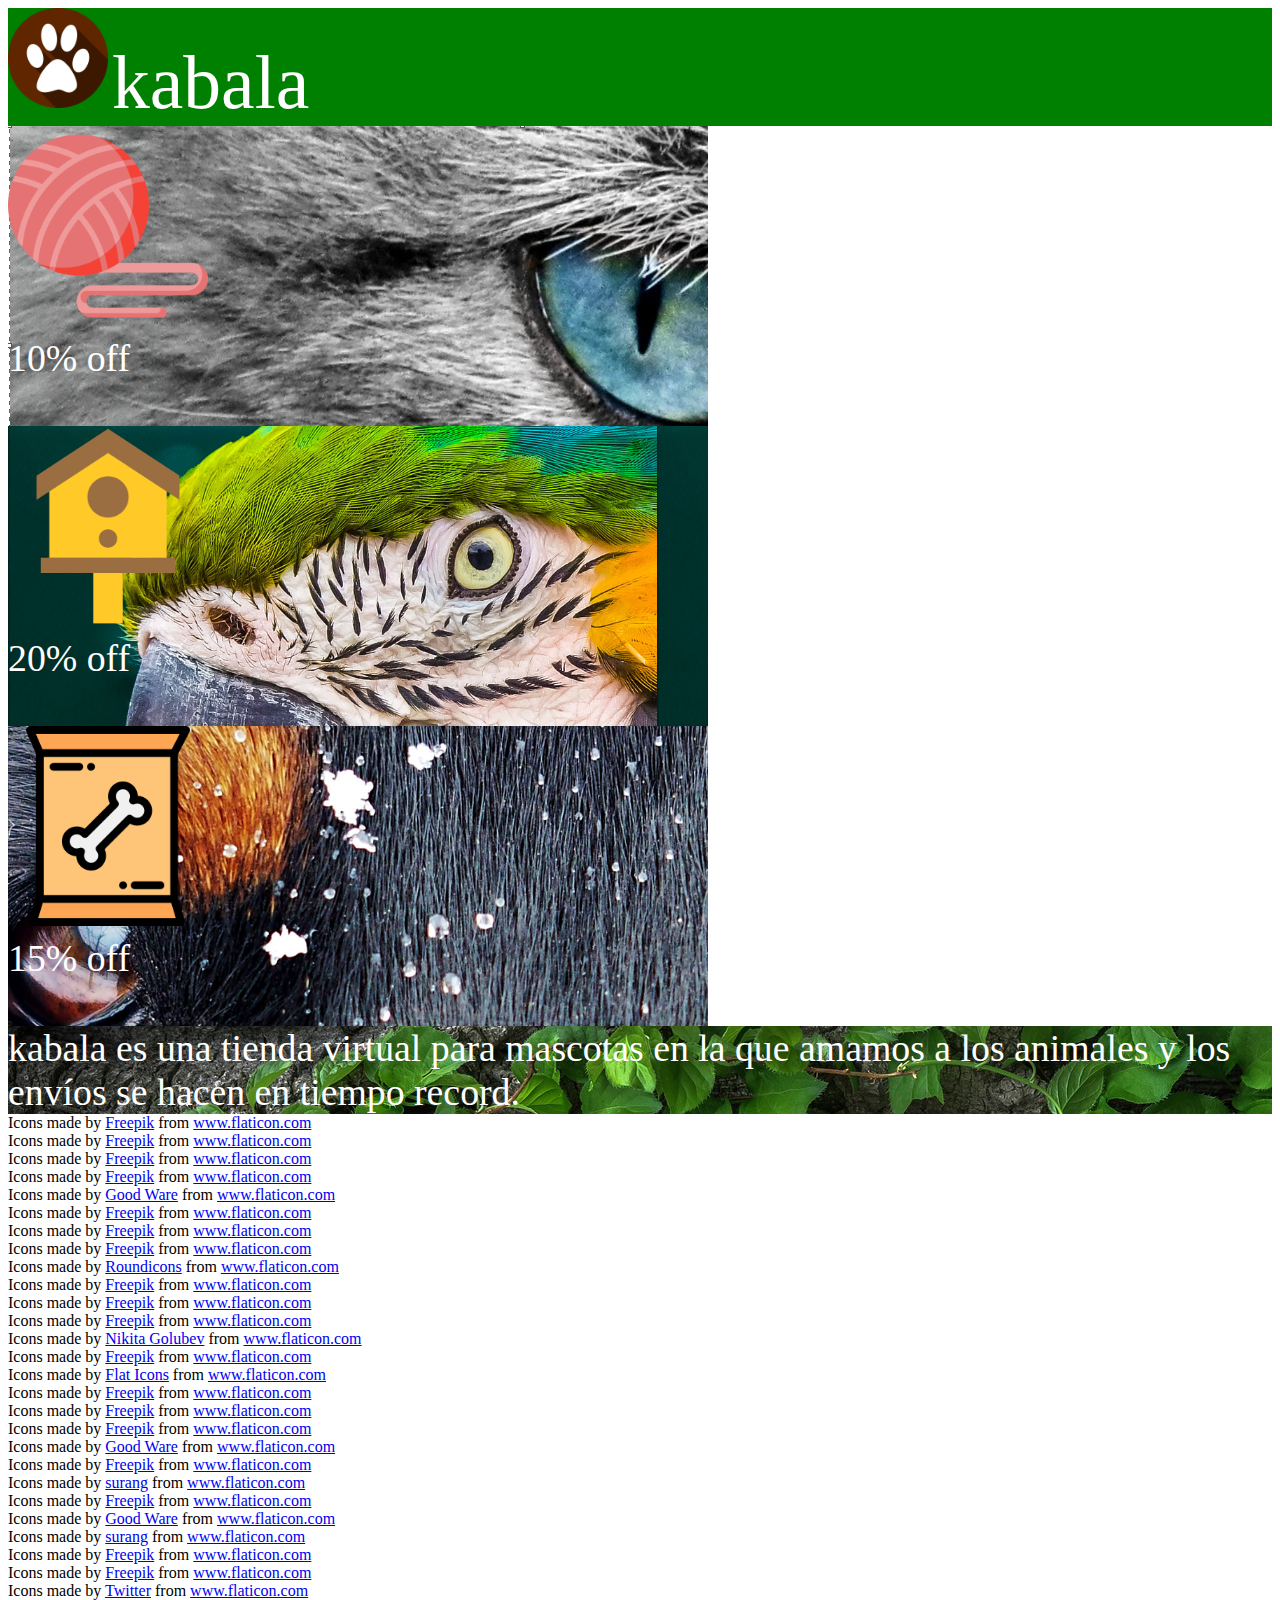
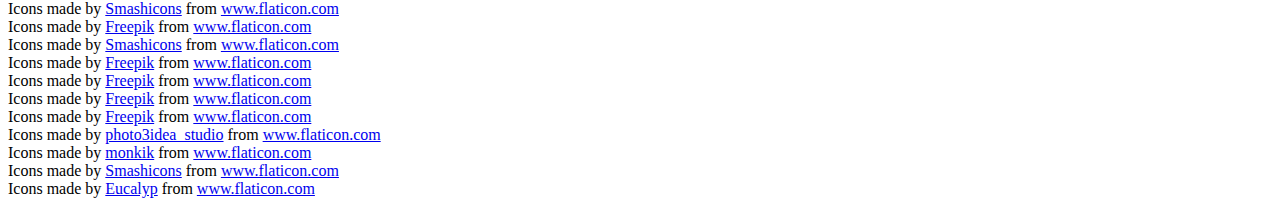
<file: proyecto desarrollo/desarrollo/index.html>
<!DOCTYPE html>
<html lang="en">
<head>
    <title>Kabala</title>
    <link rel="stylesheet" type="text/css" href="assets\css\style.css">
    <meta charset="UTF-8">
    <meta name="viewport" content="width=device-width, initial-scale=1.0">
    <meta http-equiv="X-UA-Compatible" content="ie=edge">
    <title>Document</title>

</head>
<body>
    <div class="titulo">
        <img src="assets/images/feet-1459485_1920.png" width="100px" height="100px">
        <span class="nombre">kabala</span>
    </div>
    <div class="gato1" >
        <div>
            <img src="assets/images/yarn.png" width="200x" height="200px">
        </div>
        <a href="assets/pages/secciongatos.html"></a>
        <div class="letra1">10% off</div>
    </div>
    <div class="loro1">
        <div>
            <img src="assets/images/birdhouse.png" width="200px" height="200px">
        </div>
        <a href="assets/pages/seccionaves.html"></a>
        <div class="letra1">
            20% off
        </div>
    </div>
    <div class=perro1>
        <div>
            <img src="assets/images/dog-food.png" width="200px" height="200px">
        </div>
        <a href="assets/pages/seccionperros.html"></a>
        <div class="letra1">
            15% off
        </div>
    </div>
    <div class="bosque">
        <div class="letra1">
            kabala es una tienda virtual para mascotas
             en la que amamos a los animales y los envíos 
             se hacen en tiempo record. 
        </div class="letra1">
    </div>
    <div class="phone">
        
    </div>


    <div>Icons made by <a href="https://www.flaticon.com/authors/freepik" title="Freepik">Freepik</a> from <a href="https://www.flaticon.com/"             title="Flaticon">www.flaticon.com</a></div>
<div>Icons made by <a href="https://www.flaticon.com/authors/freepik" title="Freepik">Freepik</a> from <a href="https://www.flaticon.com/"             title="Flaticon">www.flaticon.com</a></div>
<div>Icons made by <a href="https://www.flaticon.com/authors/freepik" title="Freepik">Freepik</a> from <a href="https://www.flaticon.com/"             title="Flaticon">www.flaticon.com</a></div>
<div>Icons made by <a href="https://www.flaticon.com/authors/freepik" title="Freepik">Freepik</a> from <a href="https://www.flaticon.com/"             title="Flaticon">www.flaticon.com</a></div>
<div>Icons made by <a href="https://www.flaticon.com/authors/good-ware" title="Good Ware">Good Ware</a> from <a href="https://www.flaticon.com/"             title="Flaticon">www.flaticon.com</a></div>
<div>Icons made by <a href="https://www.flaticon.com/authors/freepik" title="Freepik">Freepik</a> from <a href="https://www.flaticon.com/"             title="Flaticon">www.flaticon.com</a></div>
<div>Icons made by <a href="https://www.flaticon.com/authors/freepik" title="Freepik">Freepik</a> from <a href="https://www.flaticon.com/"             title="Flaticon">www.flaticon.com</a></div>
<div>Icons made by <a href="https://www.flaticon.com/authors/freepik" title="Freepik">Freepik</a> from <a href="https://www.flaticon.com/"             title="Flaticon">www.flaticon.com</a></div>
<div>Icons made by <a href="https://www.flaticon.com/authors/roundicons" title="Roundicons">Roundicons</a> from <a href="https://www.flaticon.com/"             title="Flaticon">www.flaticon.com</a></div>
<div>Icons made by <a href="https://www.flaticon.com/authors/freepik" title="Freepik">Freepik</a> from <a href="https://www.flaticon.com/"             title="Flaticon">www.flaticon.com</a></div>
<div>Icons made by <a href="https://www.flaticon.com/authors/freepik" title="Freepik">Freepik</a> from <a href="https://www.flaticon.com/"             title="Flaticon">www.flaticon.com</a></div>
<div>Icons made by <a href="https://www.flaticon.com/authors/freepik" title="Freepik">Freepik</a> from <a href="https://www.flaticon.com/"             title="Flaticon">www.flaticon.com</a></div>
<div>Icons made by <a href="https://www.flaticon.com/authors/nikita-golubev" title="Nikita Golubev">Nikita Golubev</a> from <a href="https://www.flaticon.com/"             title="Flaticon">www.flaticon.com</a></div>
<div>Icons made by <a href="https://www.flaticon.com/authors/freepik" title="Freepik">Freepik</a> from <a href="https://www.flaticon.com/"             title="Flaticon">www.flaticon.com</a></div>
<div>Icons made by <a href="https://www.flaticon.com/authors/flat-icons" title="Flat Icons">Flat Icons</a> from <a href="https://www.flaticon.com/"             title="Flaticon">www.flaticon.com</a></div>
<div>Icons made by <a href="https://www.flaticon.com/authors/freepik" title="Freepik">Freepik</a> from <a href="https://www.flaticon.com/"             title="Flaticon">www.flaticon.com</a></div>
<div>Icons made by <a href="https://www.flaticon.com/authors/freepik" title="Freepik">Freepik</a> from <a href="https://www.flaticon.com/"             title="Flaticon">www.flaticon.com</a></div>
<div>Icons made by <a href="https://www.flaticon.com/authors/freepik" title="Freepik">Freepik</a> from <a href="https://www.flaticon.com/"             title="Flaticon">www.flaticon.com</a></div>
<div>Icons made by <a href="https://www.flaticon.com/authors/good-ware" title="Good Ware">Good Ware</a> from <a href="https://www.flaticon.com/"             title="Flaticon">www.flaticon.com</a></div>
<div>Icons made by <a href="https://www.flaticon.com/authors/freepik" title="Freepik">Freepik</a> from <a href="https://www.flaticon.com/"             title="Flaticon">www.flaticon.com</a></div>
<div>Icons made by <a href="https://www.flaticon.com/authors/surang" title="surang">surang</a> from <a href="https://www.flaticon.com/"             title="Flaticon">www.flaticon.com</a></div>
<div>Icons made by <a href="https://www.flaticon.com/authors/freepik" title="Freepik">Freepik</a> from <a href="https://www.flaticon.com/"             title="Flaticon">www.flaticon.com</a></div>
<div>Icons made by <a href="https://www.flaticon.com/authors/good-ware" title="Good Ware">Good Ware</a> from <a href="https://www.flaticon.com/"             title="Flaticon">www.flaticon.com</a></div>
<div>Icons made by <a href="https://www.flaticon.com/authors/surang" title="surang">surang</a> from <a href="https://www.flaticon.com/"             title="Flaticon">www.flaticon.com</a></div>
<div>Icons made by <a href="https://www.flaticon.com/authors/freepik" title="Freepik">Freepik</a> from <a href="https://www.flaticon.com/"             title="Flaticon">www.flaticon.com</a></div>
<div>Icons made by <a href="https://www.flaticon.com/authors/freepik" title="Freepik">Freepik</a> from <a href="https://www.flaticon.com/"             title="Flaticon">www.flaticon.com</a></div>
<div>Icons made by <a href="https://www.flaticon.com/authors/twitter" title="Twitter">Twitter</a> from <a href="https://www.flaticon.com/"             title="Flaticon">www.flaticon.com</a></div>
<div>Icons made by <a href="https://www.flaticon.com/authors/smashicons" title="Smashicons">Smashicons</a> from <a href="https://www.flaticon.com/"             title="Flaticon">www.flaticon.com</a></div>
<div>Icons made by <a href="https://www.flaticon.com/authors/freepik" title="Freepik">Freepik</a> from <a href="https://www.flaticon.com/"             title="Flaticon">www.flaticon.com</a></div>
<div>Icons made by <a href="https://www.flaticon.com/authors/smashicons" title="Smashicons">Smashicons</a> from <a href="https://www.flaticon.com/"             title="Flaticon">www.flaticon.com</a></div>
<div>Icons made by <a href="https://www.flaticon.com/authors/freepik" title="Freepik">Freepik</a> from <a href="https://www.flaticon.com/"             title="Flaticon">www.flaticon.com</a></div>
<div>Icons made by <a href="https://www.flaticon.com/authors/freepik" title="Freepik">Freepik</a> from <a href="https://www.flaticon.com/"             title="Flaticon">www.flaticon.com</a></div>
<div>Icons made by <a href="https://www.flaticon.com/authors/freepik" title="Freepik">Freepik</a> from <a href="https://www.flaticon.com/"             title="Flaticon">www.flaticon.com</a></div>
<div>Icons made by <a href="https://www.flaticon.com/authors/freepik" title="Freepik">Freepik</a> from <a href="https://www.flaticon.com/"             title="Flaticon">www.flaticon.com</a></div>
<div>Icons made by <a href="https://www.flaticon.com/authors/photo3idea-studio" title="photo3idea_studio">photo3idea_studio</a> from <a href="https://www.flaticon.com/"             title="Flaticon">www.flaticon.com</a></div>
<div>Icons made by <a href="https://www.flaticon.com/authors/monkik" title="monkik">monkik</a> from <a href="https://www.flaticon.com/"             title="Flaticon">www.flaticon.com</a></div>
<div>Icons made by <a href="https://www.flaticon.com/authors/smashicons" title="Smashicons">Smashicons</a> from <a href="https://www.flaticon.com/"             title="Flaticon">www.flaticon.com</a></div>
<div>Icons made by <a href="https://www.flaticon.com/authors/eucalyp" title="Eucalyp">Eucalyp</a> from <a href="https://www.flaticon.com/"             title="Flaticon">www.flaticon.com</a></div>

</body>
</html>
</file>
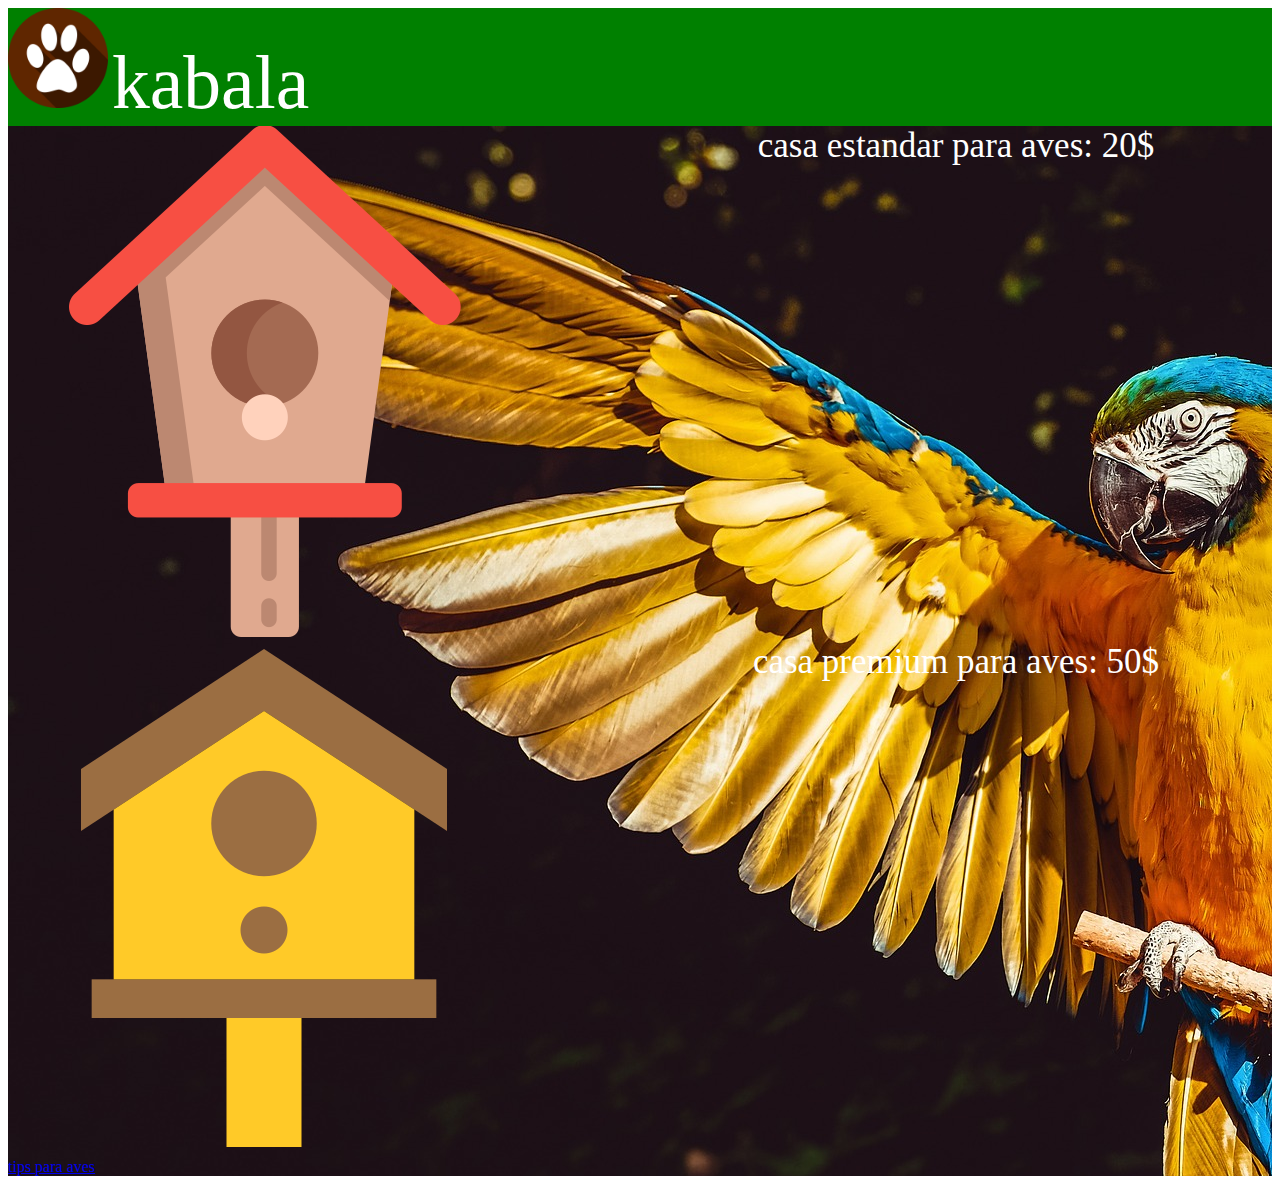
<file: proyecto desarrollo/desarrollo/assets/pages/seccionaves.html>
<!DOCTYPE html>
<html lang="en">
<head>
    <title>Kabala</title>
    <link rel="stylesheet" type="text/css" href="../css/style.css">
    <meta charset="UTF-8">
    <meta name="viewport" content="width=device-width, initial-scale=1.0">
    <meta http-equiv="X-UA-Compatible" content="ie=edge">
    <title>Document</title>
</head>
<body>
    <div class="titulo">
        <img src="../images/feet-1459485_1920.png" width="100px" height="100px" >
        <span class="nombre">kabala</span>
    </div>
    <div class="loro2">
        <div class=casaestandarimag>
            <img src="../images/bird-house.png">
        </div>
        <div class="casaestandardescr">
            casa estandar para aves: 20$
        </div>
        <div class="casapremiumimag">
            <img src="../images/birdhouse (1).png">
        </div>
        <div class="casapremiumdescr">
            casa premium para aves: 50$
        </div>
        <a href="tipsaves.html" > tips para aves</a>

    </div>
</body>
</html>
</file>
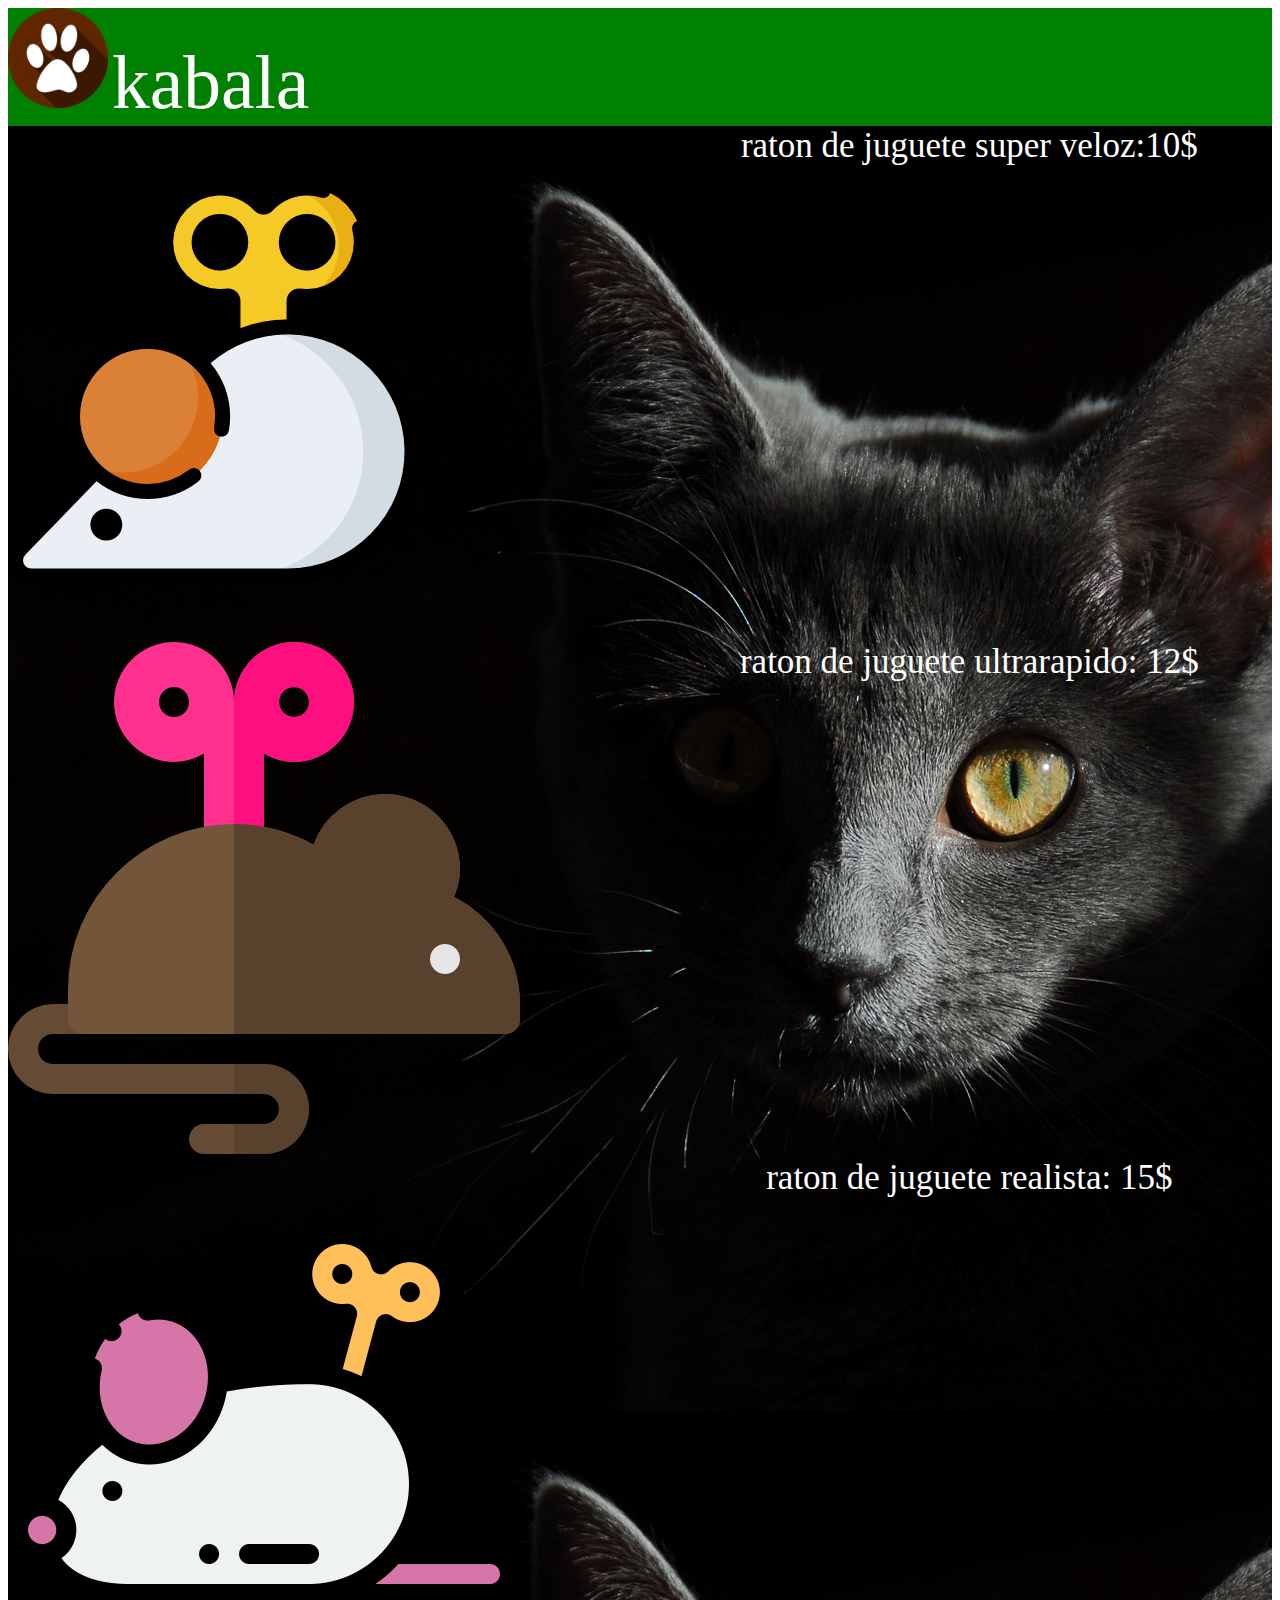
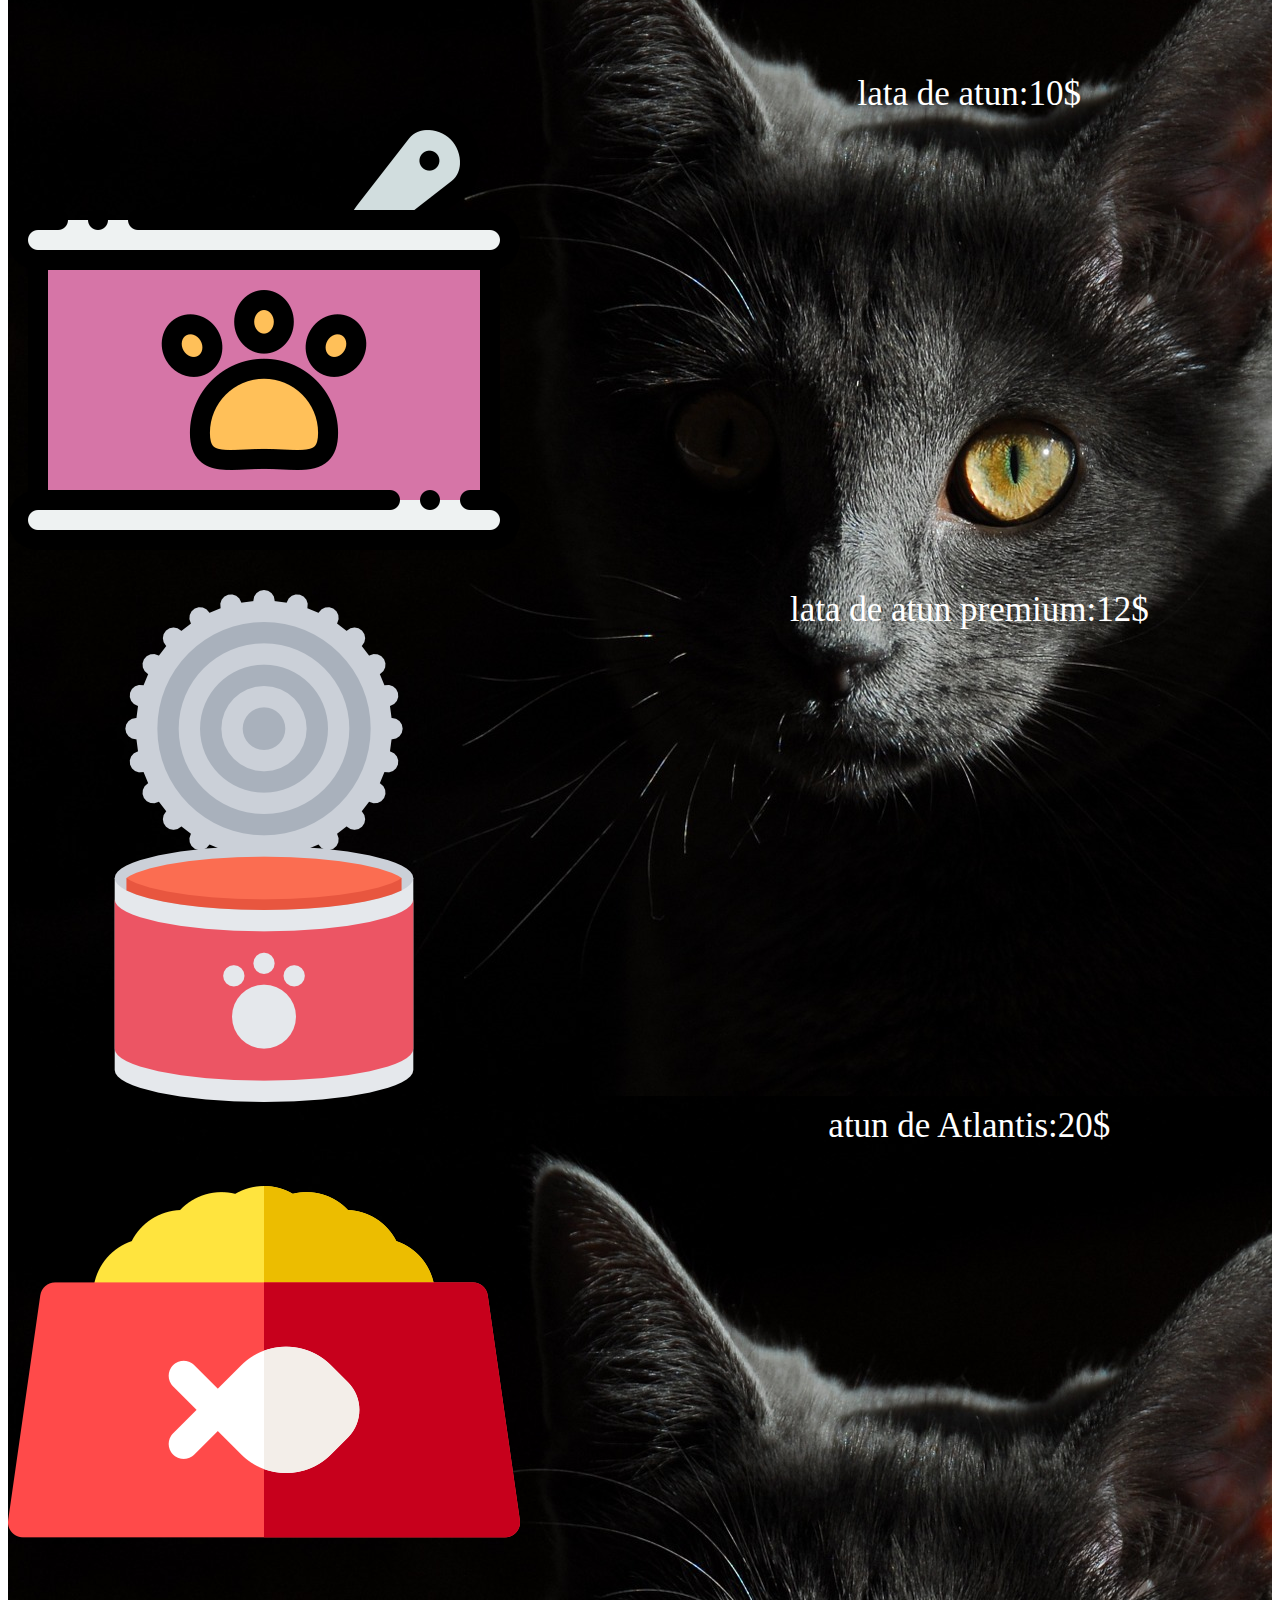
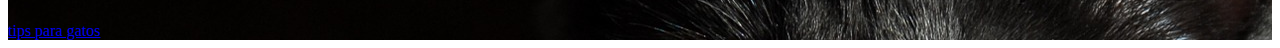
<file: proyecto desarrollo/desarrollo/assets/pages/secciongatos.html>
<!DOCTYPE html>
<html lang="en">
<head>
    <title>Kabala</title>
    <link rel="stylesheet" type="text/css" href="../css/style.css">
    <meta charset="UTF-8">
    <meta name="viewport" content="width=device-width, initial-scale=1.0">
    <meta http-equiv="X-UA-Compatible" content="ie=edge">
    <title>Document</title>
</head>
<body>
    <div class="titulo">
        <img src="../images/feet-1459485_1920.png" width="100px" height="100px">
        <span class="nombre">kabala</span>
    </div>
    <div class="gato2">
        <div class="ratonsuperimag">
            <img src="../images/mouse.png">
        </div>
        <div class="ratonsuperdescr">
            raton de juguete super veloz:10$
        </div>
        <div class="ratonultraimag">
            <img src="../images/mouse (1).png">
        </div>
        <div class="ratonultradescr">
            raton de juguete ultrarapido: 12$
        </div>
        <div class="ratonrealimag">
            <img src="../images/toy.png">
        </div>
        <div class="ratonrealdescr">
            raton de juguete realista: 15$
        </div>
        <div class="lataatunimag">
            <img src="../images/canned-food.png">
        </div>
        <div class="lataatundescr">
            lata de atun:10$
        </div>
        <div class="atunpremiumimag">
            <img src="../images/pet-food.png">
        </div>
        <div class="atunpremiumdescr">
            lata de atun premium:12$
        </div>
        <div class="atunatlantisimag">
            <img src="../images/bowl.png">
        </div>
        <div class="atunatlantisdescr">
            atun de Atlantis:20$
        </div>
        <a href="tipsgatos.html">tips para gatos</a>

    </div>

</body>
</html>
</file>
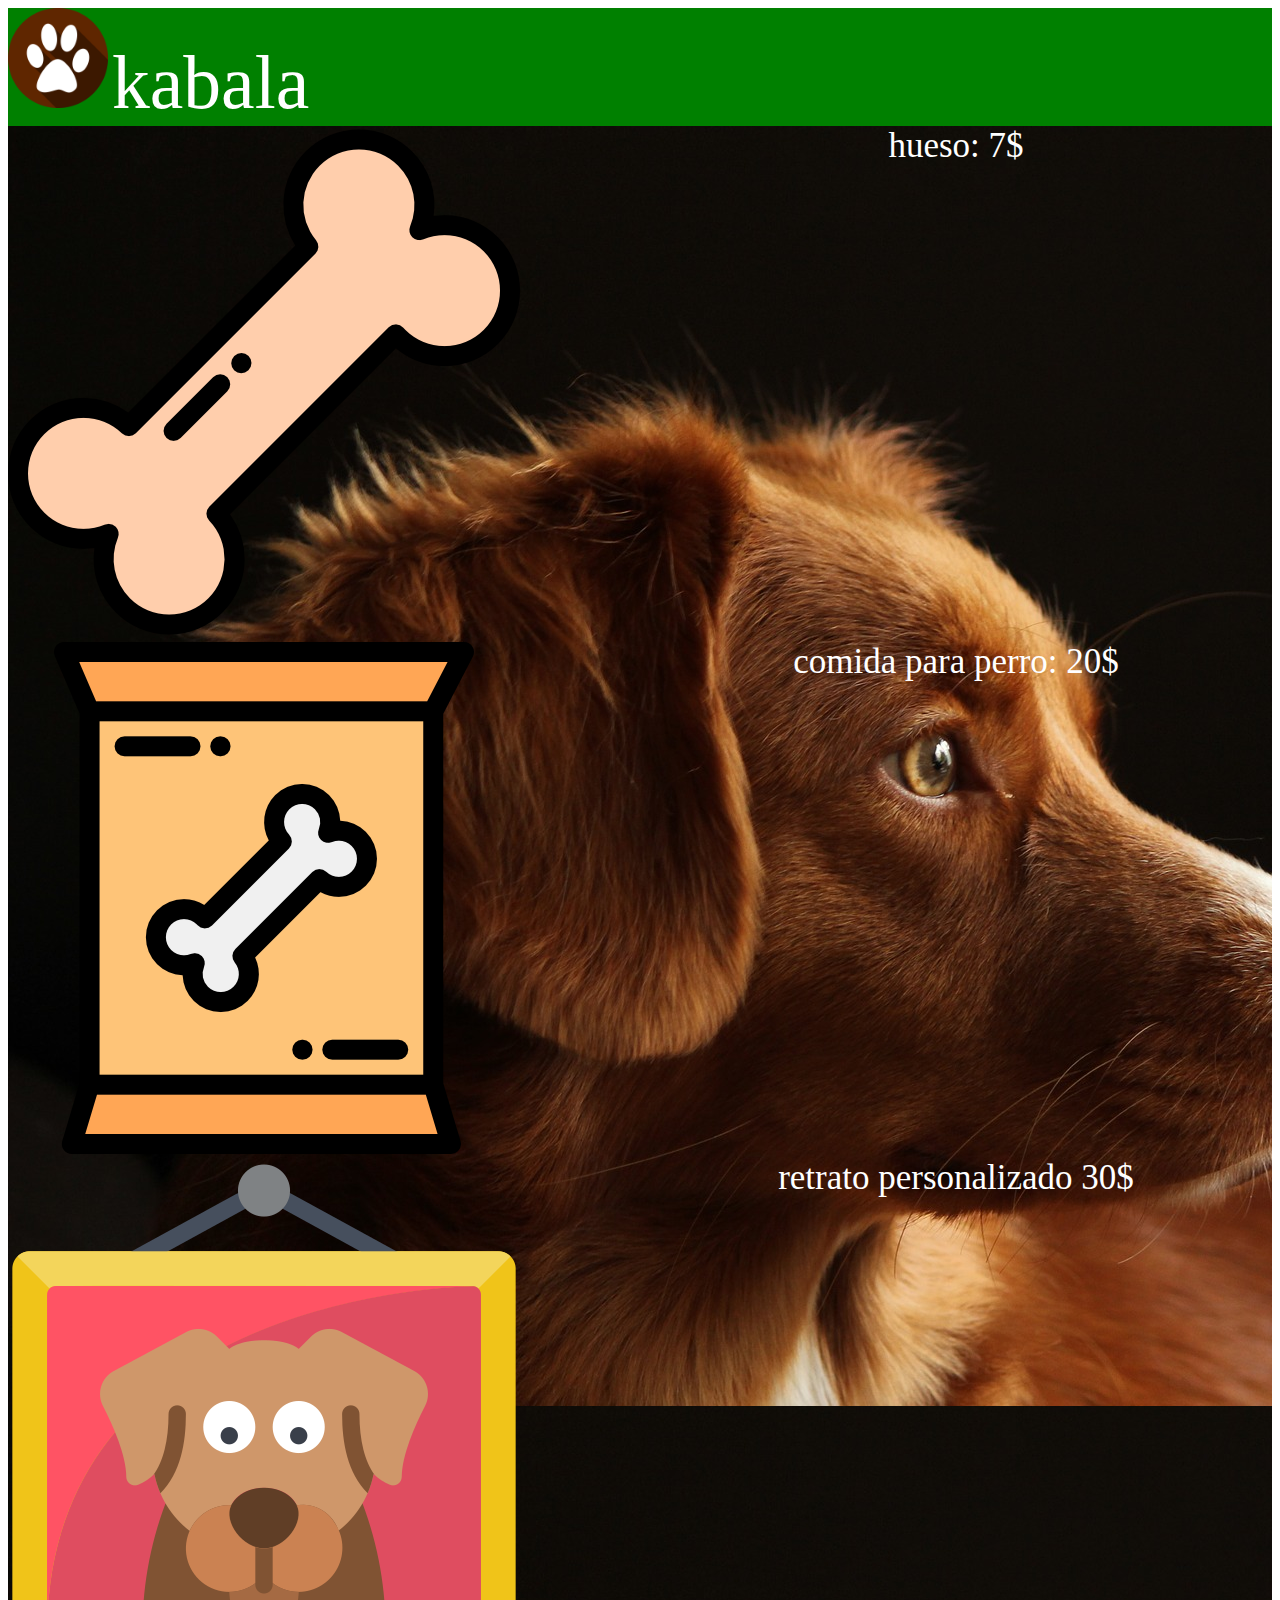
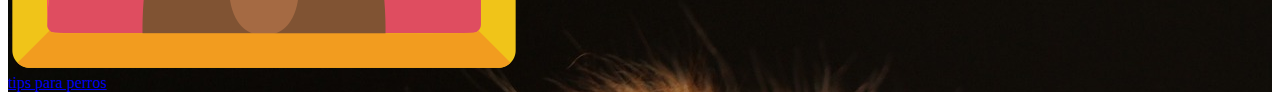
<file: proyecto desarrollo/desarrollo/assets/pages/seccionperros.html>
<!DOCTYPE html>
<html lang="en">
<head>
    <title>Kabala</title>
    <link rel="stylesheet" type="text/css" href="../css/style.css">
    <meta charset="UTF-8">
    <meta name="viewport" content="width=device-width, initial-scale=1.0">
    <meta http-equiv="X-UA-Compatible" content="ie=edge">
    <title>Document</title>
</head>
<body>
    <div class="titulo">
        <img src="../images/feet-1459485_1920.png" width="100px" height="100px">
        <span class="nombre">kabala</span>
    </div>
    <div class="perro2">
        <div class=huesoimag>
            <img src="../images/bone (1).png">
        </div>
        <div class="huesodescr">
            hueso: 7$
        </div>
        <div class="comidaperroimag">
            <img src="../images/dog-food.png">
        </div>
        <div class="comidaperrodescr">
            comida para perro: 20$
        </div>
        <div class="retratoimag">
            <img src="../images/picture.png">
        </div>
        <div class="retratodescr">
            retrato personalizado 30$
        </div>
        <a href="tipsperros.html">tips para perros</a>

    </div>

</body>
</html>
</file>
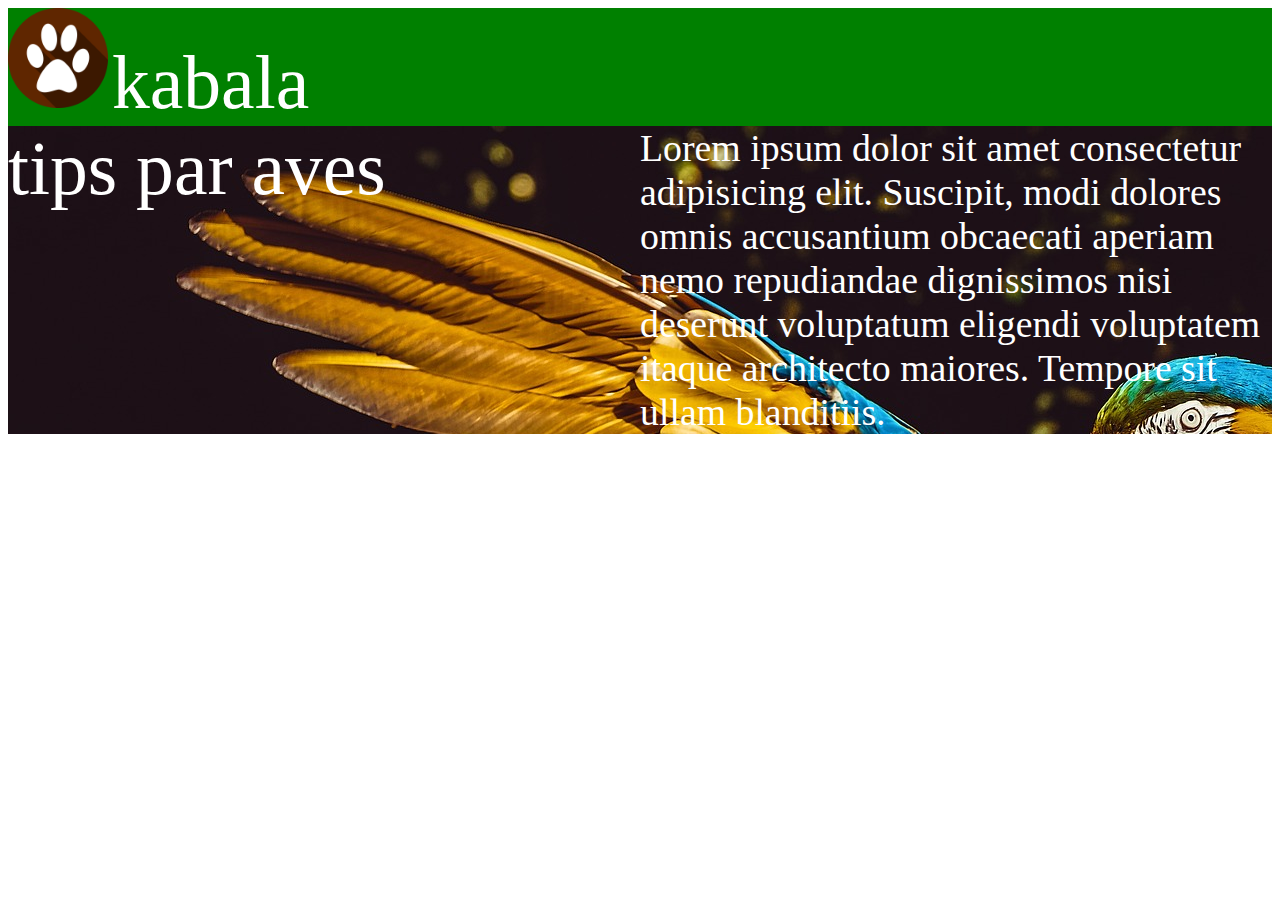
<file: proyecto desarrollo/desarrollo/assets/pages/tipsaves.html>
<!DOCTYPE html>
<html lang="en">
<head>
    <title>Kabala</title>
    <link rel="stylesheet" type="text/css" href="..\css\style.css">
    <meta charset="UTF-8">
    <meta name="viewport" content="width=device-width, initial-scale=1.0">
    <meta http-equiv="X-UA-Compatible" content="ie=edge">
    <title>Document</title>
</head>
<body>
    <div class="titulo">
        <img src="../images/feet-1459485_1920.png" width="100px" height="100px">
        <span class="nombre">kabala</span>
    </div>
    <div class="loro2">
        <div class="letra2">
            tips par aves
        </div>
        <div class="letra1">
            Lorem ipsum dolor sit amet consectetur adipisicing elit. Suscipit, modi dolores omnis accusantium obcaecati aperiam nemo repudiandae dignissimos nisi deserunt voluptatum eligendi voluptatem itaque architecto maiores. Tempore sit ullam blanditiis.
        </div>
    </div>
</body>
</html>
</file>
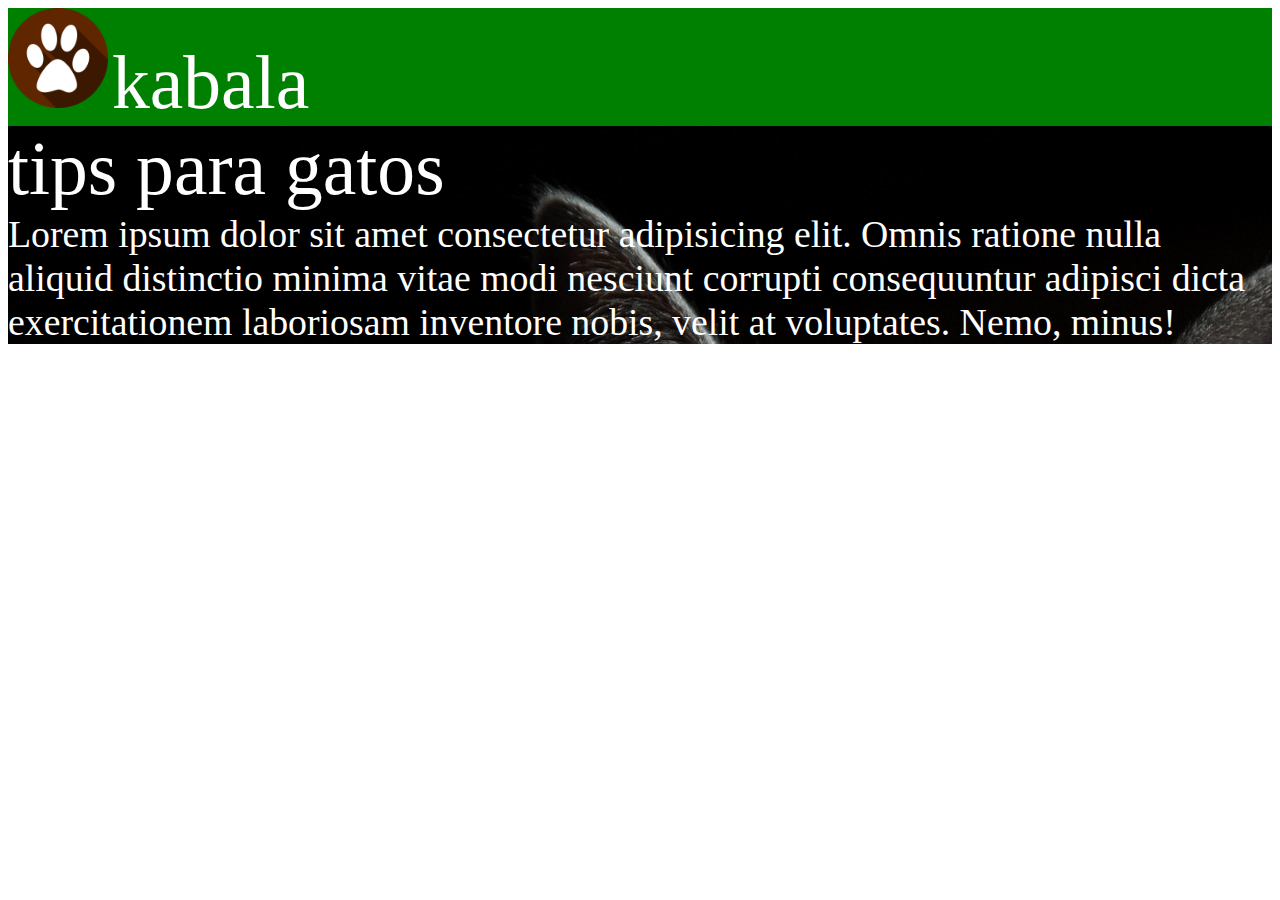
<file: proyecto desarrollo/desarrollo/assets/pages/tipsgatos.html>
<!DOCTYPE html>
<html lang="en">
<head>
    <title>Kabala</title>
    <link rel="stylesheet" type="text/css" href="..\css\style.css">
    <meta charset="UTF-8">
    <meta name="viewport" content="width=device-width, initial-scale=1.0">
    <meta http-equiv="X-UA-Compatible" content="ie=edge">
    <title>Document</title>
</head>
<body>
    <div class="titulo">
        <img src="../images/feet-1459485_1920.png" width="100px" height="100px">
        <span class="nombre">kabala</span>
    </div>
    <div class="gato2">
        <div class="letra2">
            tips para gatos
        </div>
        <div class="letra1">
            Lorem ipsum dolor sit amet consectetur adipisicing elit. Omnis ratione nulla aliquid distinctio minima vitae modi nesciunt corrupti consequuntur adipisci dicta exercitationem laboriosam inventore nobis, velit at voluptates. Nemo, minus!
        </div>
    </div>
</body>
</html>
</file>
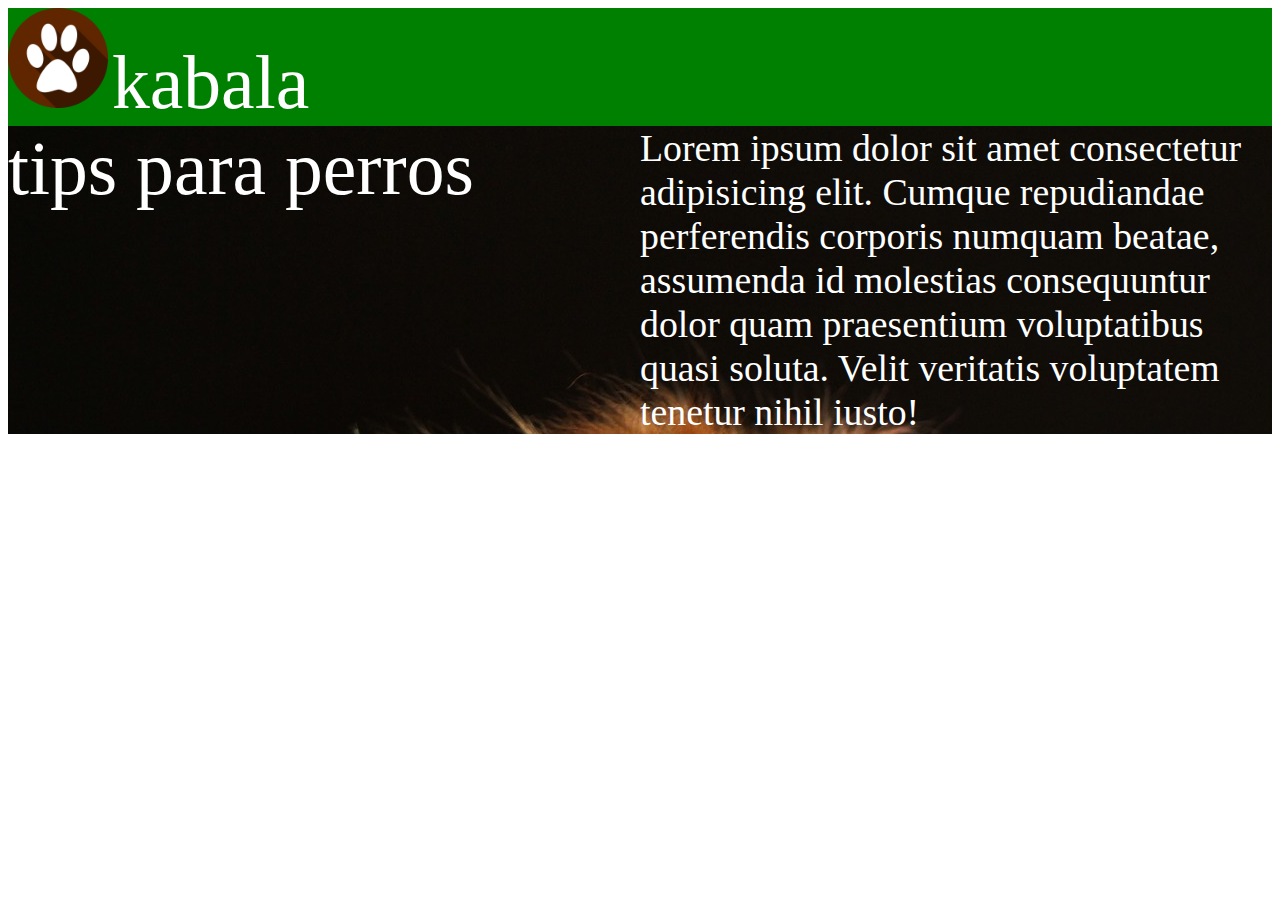
<file: proyecto desarrollo/desarrollo/assets/pages/tipsperros.html>
<!DOCTYPE html>
<html lang="en">
<head>
    <title>Kabala</title>
    <link rel="stylesheet" type="text/css" href="..\css\style.css">
    <meta charset="UTF-8">
    <meta name="viewport" content="width=device-width, initial-scale=1.0">
    <meta http-equiv="X-UA-Compatible" content="ie=edge">
    <title>Document</title>
</head>
<body>
    <div class="titulo">
        <img src="../images/feet-1459485_1920.png" width="100px" height="100px">
       <span class="nombre">kabala</span>
    </div>
    <div class="perro2">
        <div class="letra2">
            tips para perros
        </div>
        <div class="letra1">
            Lorem ipsum dolor sit amet consectetur adipisicing elit. Cumque repudiandae perferendis corporis numquam beatae, assumenda id molestias consequuntur dolor quam praesentium voluptatibus quasi soluta. Velit veritatis voluptatem tenetur nihil iusto!
        </div>
    </div>
</body>
</html>
</file>
<file: proyecto desarrollo/desarrollo/assets/css/style.css>
.titulo{
    background-color: green;
}

.nombre{
    color: white;
    font-size: 2cm;
}

.gato1{
    background-image: url("../images/ojogatobien.PNG");
    width: 700px;
    height: 300px;
    grid-template-rows: 70% 1fr;
    grid-template-columns: 40% 1fr;
    display: grid;
}

.letra1{
    font-size: 1cm;
    color: white;
}

.letra2{
    font-size: 2cm;
    color:white;
}

.loro1{
    background-image: url("../images/ojoloro.PNG");
    width: 700px;
    height: 300px;
    grid-template-rows: 70% 1fr;
    grid-template-columns: 40% 1fr;
    display: grid;
}

.perro1{
    background-image: url("../images/ojoperro.PNG");
    width: 700px;
    height: 300px;
    grid-template-rows: 70% 1fr;
    grid-template-columns: 40% 1fr;
    display: grid;
}

.bosque{
    background-image: url("../images/wood-1350175_1920.jpg");
}

.gato2{
    background-image: url("../images/cat-778315_1920.jpg");
    display: grid;
    grid-template-rows: repeat(10,fr);
    grid-template-columns: repeat(2,fr);
}

.ratonsuperimag{
    grid-row: 1/2;
    grid-column: 1/2;
}

.ratonsuperdescr{
    color: white;
    grid-row: 1/2;
    grid-column: 2/3;
    font-size: 35px;
    text-align: center;
}

.ratonultraimag{
    grid-row: 2/3;
    grid-column: 1/2;
}

.ratonultradescr{
    color: white;
    grid-row: 2/3;
    grid-column: 2/3;
    font-size: 35px;
    text-align: center;
}

.ratonrealimag{
    grid-row: 3/4;
    grid-column: 1/2;
}

.ratonrealdescr{
    color: white;
    grid-row: 3/4;
    grid-column: 2/3;
    font-size: 35px;
    text-align: center;
}

.lataatunimag{
    grid-row: 4/5;
    grid-column: 1/2;
}

.lataatundescr{
    color: white;
    grid-row:4/5;
    grid-column: 2/3;
    font-size: 35px;
    text-align: center;
}

.atunpremiumimag{
    grid-row: 5/6;
    grid-column: 1/2;
}

.atunpremiumdescr{
    grid-row:5/6;
    grid-column: 2/3;
    color: white;
    font-size: 35px;
    text-align: center
}

.atunatlantisimag{
    grid-row: 6/7;
    grid-column: 1/2;
}

.atunatlantisdescr{
    grid-row:6/7;
    grid-column: 2/3;
    color: white;
    font-size: 35px;
    text-align: center
}

.loro2{
    display: grid;
    background-image: url("../images/ara-3601194_1920.jpg");
    grid-template-rows: repeat(10,fr);
    grid-template-columns: 1fr 1fr;
}

.casaestandarimag{
    grid-row: 1/2;
    grid-column: 1/2;

}

.casaestandardescr{
    grid-row: 1/2;
    grid-column: 2/3;
    color:white;
    font-size: 35px;
    text-align: center;
}

.casapremiumimag{
    grid-row:2/3;
    grid-column: 1/2;
}

.casapremiumdescr{
    grid-row:2/3;
    grid-column: 2/3;
    color:white;
    font-size: 35px;
    text-align: center;
}

.perro2{
    display: grid;
    background-image: url("../images/dog-3735336_1920.jpg");
    grid-template-rows: repeat(10,fr);
    grid-template-columns: 1fr 1fr;
}

.huesoimag{
    grid-row: 1/2;
    grid-column: 1/2;
}

.huesodescr{
    grid-row:1/2;
    grid-column: 2/3;
    color: white;
    font-size: 35px;
    text-align: center;
}

.comidaprroimag{
    grid-row:2/3;
    grid-column: 1/2;
}

.comidaperrodescr{
    grid-row: 2/3;
    grid-column: 2/3;
    color: white;
    font-size: 35px;
    text-align: center;
}

.retratoimag{
    grid-row:3/4;
    grid-column: 1/2;
}

.retratodescr{
    grid-row:3/4;
    grid-column: 2/3;
    color: white;
    font-size: 35px;
    text-align: center;
}
</file>
